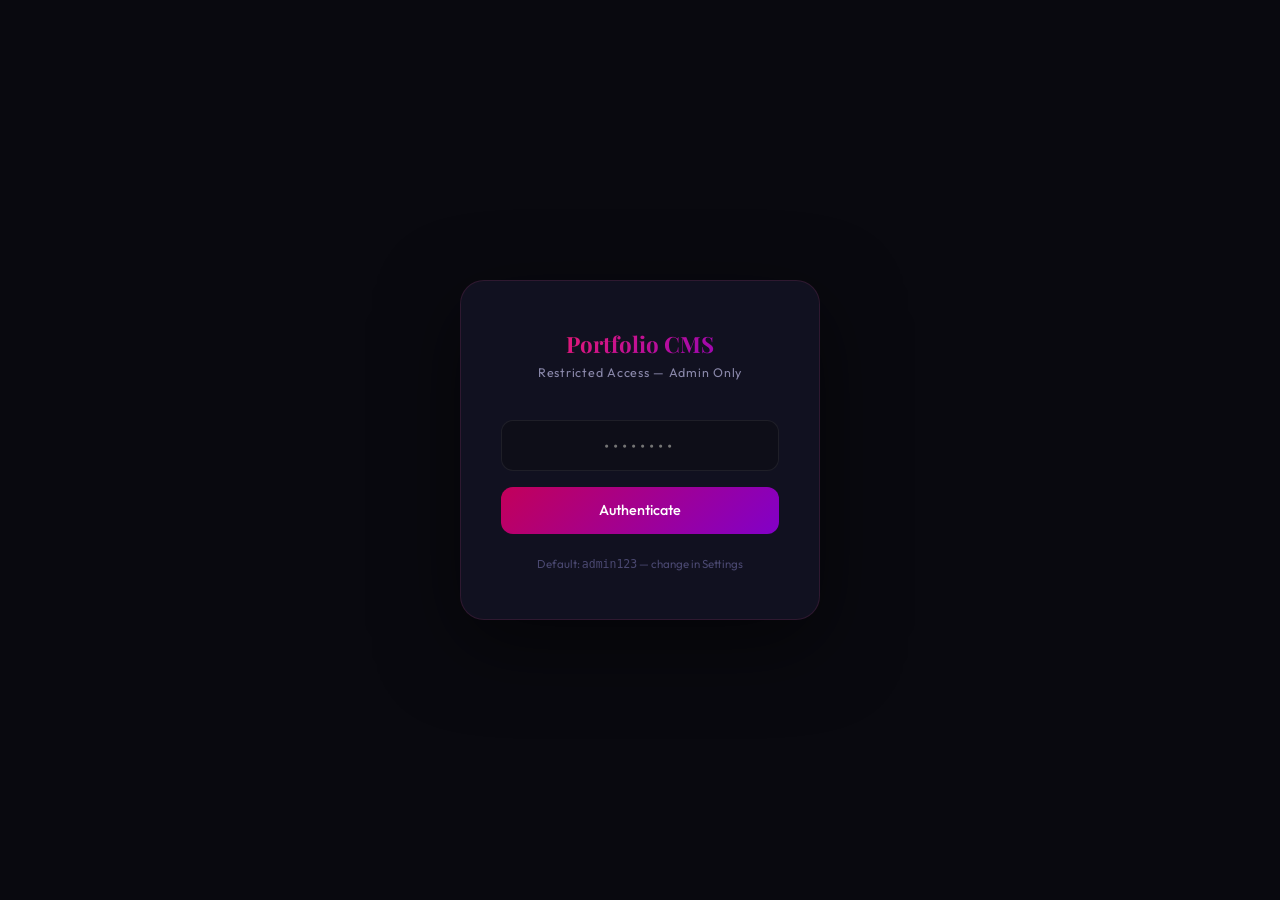
<file: admin/index.html>
<!DOCTYPE html>
<html lang="en" data-theme="dark">
<head>
  <meta charset="UTF-8"/>
  <meta name="viewport" content="width=device-width, initial-scale=1.0"/>
  <title>Admin — Portfolio CMS</title>
  <meta name="robots" content="noindex, nofollow">
  <link rel="preconnect" href="https://fonts.googleapis.com">
  <link href="https://fonts.googleapis.com/css2?family=Playfair+Display:wght@400;700&family=Outfit:wght@300;400;500;600&display=swap" rel="stylesheet">
  <style>
    [data-theme="dark"] {
      --bg:#09090f;--bg2:#0e0e18;--bg-card:#111120;--bg-card2:#0d0d1a;
      --border:rgba(180,60,120,0.18);--border-soft:rgba(255,255,255,0.07);
      --text:#f2eeff;--muted:#8a88aa;--faint:#4a4870;
      --accent-a:#c2005a;--accent-b:#8200c8;--accent-c:#ff2060;
      --glow:rgba(194,0,90,0.3);--nav-bg:rgba(9,9,15,0.85);
      --shadow:rgba(0,0,0,0.5);
    }
    [data-theme="light"] {
      --bg:#faf8ff;--bg2:#f2eeff;--bg-card:#fff;--bg-card2:#f5f2ff;
      --border:rgba(160,20,100,0.14);--border-soft:rgba(0,0,0,0.07);
      --text:#1a0d2e;--muted:#6b5c82;--faint:#c0b0d8;
      --accent-a:#b8004f;--accent-b:#7200b0;--accent-c:#e0004a;
      --glow:rgba(180,0,80,0.15);--nav-bg:rgba(250,248,255,0.9);
      --shadow:rgba(80,40,120,0.08);
    }

    *{box-sizing:border-box;margin:0;padding:0}
    body{background:var(--bg);color:var(--text);font-family:'Outfit',sans-serif;min-height:100vh;transition:background 0.4s,color 0.4s}
    h1,h2,h3{font-family:'Playfair Display',serif}
    a{color:inherit;text-decoration:none}

    /* Wave bg */
    #wave-bg{position:fixed;inset:0;z-index:0;pointer-events:none;opacity:0.6}

    /* Login */
    #login-screen{
      position:fixed;inset:0;z-index:100;
      display:flex;align-items:center;justify-content:center;
      background:var(--bg);
    }
    .login-box{
      position:relative;z-index:1;
      width:360px;
      background:var(--bg-card);border:1px solid var(--border);
      border-radius:24px;padding:3rem 2.5rem;text-align:center;
      box-shadow:0 24px 80px var(--shadow);
    }
    .login-logo{
      font-family:'Playfair Display',serif;font-size:1.4rem;font-weight:700;
      background:linear-gradient(135deg,var(--accent-c),var(--accent-b));
      -webkit-background-clip:text;-webkit-text-fill-color:transparent;background-clip:text;
      margin-bottom:0.4rem;
    }
    .login-sub{font-size:0.78rem;color:var(--muted);margin-bottom:2.5rem;letter-spacing:0.06em}
    .login-input{
      width:100%;background:var(--bg2);border:1px solid var(--border-soft);
      color:var(--text);font-family:'Outfit',sans-serif;font-size:1rem;
      padding:0.9rem 1.2rem;border-radius:12px;outline:none;margin-bottom:1rem;
      text-align:center;letter-spacing:4px;transition:border-color 0.3s;
    }
    .login-input:focus{border-color:var(--accent-a)}
    .login-btn{
      width:100%;background:linear-gradient(135deg,var(--accent-a),var(--accent-b));
      color:#fff;font-family:'Outfit',sans-serif;font-size:0.9rem;font-weight:500;
      border:none;padding:0.9rem;border-radius:12px;cursor:pointer;
      transition:all 0.3s;
    }
    .login-btn:hover{box-shadow:0 6px 24px var(--glow);transform:translateY(-2px)}
    .login-err{color:var(--accent-c);font-size:0.8rem;margin-top:0.8rem;display:none}
    .login-hint{font-size:0.72rem;color:var(--faint);margin-top:1.4rem}

    /* Admin layout */
    #admin-main{display:none;position:relative;z-index:1}
    .admin-layout{display:grid;grid-template-columns:240px 1fr;min-height:100vh}

    /* Sidebar */
    .sidebar{
      background:var(--nav-bg);border-right:1px solid var(--border-soft);
      padding:2rem 1.2rem;position:sticky;top:0;height:100vh;overflow-y:auto;
      backdrop-filter:blur(20px);display:flex;flex-direction:column;
    }
    .sidebar-brand{
      font-family:'Playfair Display',serif;font-size:1.1rem;font-weight:700;
      background:linear-gradient(135deg,var(--accent-c),var(--accent-b));
      -webkit-background-clip:text;-webkit-text-fill-color:transparent;background-clip:text;
      margin-bottom:0.3rem;
    }
    .sidebar-ver{font-size:0.72rem;color:var(--faint);margin-bottom:2rem}
    .sidebar-nav{display:flex;flex-direction:column;gap:0.25rem;flex:1}
    .nav-btn{
      display:flex;align-items:center;gap:0.75rem;
      font-family:'Outfit',sans-serif;font-size:0.85rem;color:var(--muted);
      padding:0.7rem 1rem;border-radius:12px;cursor:pointer;border:1px solid transparent;
      transition:all 0.2s;background:transparent;width:100%;text-align:left;
    }
    .nav-btn:hover{background:var(--bg-card2);color:var(--text)}
    .nav-btn.active{background:var(--bg-card2);border-color:var(--border);color:var(--text)}
    .sidebar-bottom{margin-top:auto;padding-top:1.5rem;display:flex;flex-direction:column;gap:0.5rem}
    .sidebar-theme-btn{
      display:flex;align-items:center;gap:0.6rem;font-size:0.8rem;color:var(--muted);
      padding:0.6rem 1rem;border-radius:10px;cursor:pointer;border:1px solid var(--border-soft);
      background:transparent;transition:all 0.2s;
    }
    .sidebar-theme-btn:hover{color:var(--text);border-color:var(--border)}
    .logout-btn{
      display:flex;align-items:center;gap:0.6rem;font-size:0.8rem;color:var(--muted);
      padding:0.6rem 1rem;border-radius:10px;cursor:pointer;border:none;background:transparent;
      transition:color 0.2s;
    }
    .logout-btn:hover{color:var(--accent-c)}

    /* Content area */
    .admin-content{padding:3rem 3.5rem;overflow-y:auto}
    .tab-content{display:none}
    .tab-content.active{display:block}
    .page-title{font-size:2rem;margin-bottom:0.3rem}
    .page-sub{font-size:0.82rem;color:var(--muted);margin-bottom:2.5rem}

    /* Form */
    .form-grid{display:grid;grid-template-columns:1fr 1fr;gap:1.2rem}
    .form-group{display:flex;flex-direction:column;gap:0.5rem;margin-bottom:1.2rem}
    .form-label{font-size:0.75rem;font-weight:500;letter-spacing:0.1em;text-transform:uppercase;color:var(--muted)}
    .form-ctrl{
      background:var(--bg-card2);border:1px solid var(--border-soft);color:var(--text);
      font-family:'Outfit',sans-serif;font-size:0.9rem;padding:0.8rem 1rem;
      border-radius:10px;outline:none;transition:border-color 0.3s;
    }
    .form-ctrl:focus{border-color:var(--accent-a);box-shadow:0 0 0 3px rgba(194,0,90,0.1)}
    textarea.form-ctrl{resize:vertical;min-height:110px}
    .form-hint{font-size:0.72rem;color:var(--faint)}

    /* Buttons */
    .btn{font-family:'Outfit',sans-serif;font-size:0.82rem;font-weight:500;padding:0.65rem 1.4rem;border-radius:50px;cursor:pointer;border:none;transition:all 0.25s;letter-spacing:0.03em}
    .btn-primary{background:linear-gradient(135deg,var(--accent-a),var(--accent-b));color:#fff;box-shadow:0 2px 14px var(--glow)}
    .btn-primary:hover{transform:translateY(-2px);box-shadow:0 6px 24px var(--glow)}
    .btn-ghost{background:transparent;border:1px solid var(--border-soft);color:var(--muted)}
    .btn-ghost:hover{border-color:var(--accent-a);color:var(--text)}
    .btn-danger{background:rgba(200,0,74,0.1);border:1px solid rgba(200,0,74,0.25);color:var(--accent-c)}
    .btn-danger:hover{background:rgba(200,0,74,0.2)}
    .btn-sm{padding:0.4rem 0.9rem;font-size:0.75rem}

    /* Divider */
    hr{border:none;border-top:1px solid var(--border-soft);margin:2rem 0}

    /* Tag inputs */
    .tag-row{display:flex;flex-wrap:wrap;gap:0.5rem;margin-bottom:0.6rem}
    .tag-chip{display:flex;align-items:center;gap:0.4rem;font-size:0.72rem;padding:0.28rem 0.75rem;border-radius:50px;background:var(--bg-card2);border:1px solid var(--border-soft);color:var(--muted)}
    .tag-x{cursor:pointer;color:var(--accent-c);font-size:1rem;line-height:1}

    /* Item list */
    .item-list{display:flex;flex-direction:column;gap:0.9rem;margin-bottom:1.8rem}
    .item-card{
      display:flex;align-items:center;justify-content:space-between;gap:1rem;
      background:var(--bg-card);border:1px solid var(--border-soft);border-radius:14px;
      padding:1.3rem 1.5rem;transition:border-color 0.2s;
    }
    .item-card:hover{border-color:var(--border)}
    .item-info{flex:1}
    .item-title{font-family:'Playfair Display',serif;font-size:1rem;margin-bottom:0.2rem}
    .item-meta{font-size:0.75rem;color:var(--muted)}
    .item-actions{display:flex;gap:0.5rem}

    /* Upload area */
    .upload-zone{
      border:2px dashed var(--border);border-radius:14px;padding:2.5rem;text-align:center;
      cursor:pointer;transition:all 0.3s;background:var(--bg-card2);
    }
    .upload-zone:hover{border-color:var(--accent-a);background:rgba(194,0,90,0.04)}
    .upload-zone p{font-size:0.82rem;color:var(--muted);margin-top:0.5rem}
    .upload-preview{max-width:180px;border-radius:12px;margin-top:1rem}

    /* Stats row */
    .stats-grid{display:grid;grid-template-columns:repeat(4,1fr);gap:1rem}

    /* Modal */
    .overlay{position:fixed;inset:0;background:rgba(9,9,15,0.85);z-index:300;display:none;align-items:center;justify-content:center;backdrop-filter:blur(4px)}
    .overlay.open{display:flex}
    .modal{background:var(--bg2);border:1px solid var(--border);border-radius:20px;padding:2.5rem;width:580px;max-width:90vw;max-height:85vh;overflow-y:auto}
    .modal-head{display:flex;align-items:center;justify-content:space-between;margin-bottom:2rem}
    .modal-head h2{font-size:1.4rem}
    .modal-close{background:none;border:none;font-size:1.6rem;color:var(--muted);cursor:pointer;line-height:1}
    .modal-close:hover{color:var(--text)}
    .modal-foot{display:flex;justify-content:flex-end;gap:0.8rem;margin-top:2rem}

    /* Save bar */
    .save-bar{
      position:fixed;bottom:2rem;right:2rem;z-index:200;
      display:flex;align-items:center;gap:1rem;
      background:var(--bg-card);border:1px solid var(--border);border-radius:16px;
      padding:1rem 1.5rem;box-shadow:0 10px 40px var(--shadow);
      transform:translateY(100px);opacity:0;transition:all 0.4s cubic-bezier(.22,1,.36,1);
    }
    .save-bar.show{transform:translateY(0);opacity:1}
    .save-bar p{font-size:0.82rem;color:var(--muted)}

    /* Export */
    .export-code{
      background:var(--bg);border:1px solid var(--border-soft);border-radius:10px;
      padding:1.5rem;font-family:monospace;font-size:0.72rem;color:var(--muted);
      white-space:pre-wrap;overflow-x:auto;max-height:280px;overflow-y:auto;line-height:1.7;
    }

    /* Alert */
    .alert{padding:1rem 1.2rem;border-radius:12px;font-size:0.82rem;margin-bottom:1.5rem;line-height:1.7}
    .alert-info{background:rgba(130,0,200,0.08);border:1px solid rgba(130,0,200,0.2);color:#b060ff}
    .alert-ok{background:rgba(0,200,100,0.08);border:1px solid rgba(0,200,100,0.2);color:#00cc66}

    /* Toast */
    .toast{
      position:fixed;top:2rem;right:2rem;z-index:500;
      background:rgba(0,200,100,0.12);border:1px solid rgba(0,200,100,0.3);color:#00cc66;
      font-size:0.82rem;padding:0.9rem 1.4rem;border-radius:12px;
      transition:all 0.3s;pointer-events:none;
    }
  </style>
</head>
<body>

<canvas id="wave-bg"></canvas>

<!-- Login -->
<div id="login-screen">
  <div class="login-box">
    <div class="login-logo">Portfolio CMS</div>
    <div class="login-sub">Restricted Access — Admin Only</div>
    <input type="password" id="login-pw" class="login-input" placeholder="••••••••" onkeydown="if(event.key==='Enter')doLogin()">
    <button class="login-btn" onclick="doLogin()">Authenticate</button>
    <div class="login-err" id="login-err">Invalid password. Try again.</div>
    <div class="login-hint">Default: <code>admin123</code> — change in Settings</div>
  </div>
</div>

<!-- Admin -->
<div id="admin-main">
  <div class="admin-layout">
    <aside class="sidebar">
      <div class="sidebar-brand">Portfolio CMS</div>
      <div class="sidebar-ver">v2.0</div>
      <nav class="sidebar-nav">
        <button class="nav-btn active" onclick="switchTab('personal',this)">👤 Personal</button>
        <button class="nav-btn" onclick="switchTab('skills',this)">⚔️ Skills</button>
        <button class="nav-btn" onclick="switchTab('projects',this)">📁 Projects</button>
        <button class="nav-btn" onclick="switchTab('blog',this)">📝 Blog</button>
        <button class="nav-btn" onclick="switchTab('contact',this)">📡 Contact</button>
        <button class="nav-btn" onclick="switchTab('export',this)">💾 Export</button>
        <button class="nav-btn" onclick="switchTab('settings',this)">⚙️ Settings</button>
      </nav>
      <div class="sidebar-bottom">
        <button class="sidebar-theme-btn" onclick="toggleTheme()">🌗 Toggle Theme</button>
        <button class="logout-btn" onclick="doLogout()">🚪 Logout</button>
      </div>
    </aside>

    <main class="admin-content">

      <!-- PERSONAL -->
      <div id="tab-personal" class="tab-content active">
        <h1 class="page-title">Personal</h1>
        <p class="page-sub">Your identity and hero section</p>
        <div class="form-grid">
          <div class="form-group"><label class="form-label">Full Name</label><input id="p-name" class="form-ctrl" oninput="dirty()"></div>
          <div class="form-group"><label class="form-label">Nav Initials</label><input id="p-initials" class="form-ctrl" oninput="dirty()"></div>
          <div class="form-group"><label class="form-label">Title / Role</label><input id="p-title" class="form-ctrl" oninput="dirty()"></div>
          <div class="form-group"><label class="form-label">Subtitle</label><input id="p-subtitle" class="form-ctrl" oninput="dirty()"></div>
        </div>
        <div class="form-group"><label class="form-label">Hero Tagline</label><textarea id="p-tagline" class="form-ctrl" rows="2" oninput="dirty()"></textarea></div>
        <div class="form-group"><label class="form-label">Bio</label><textarea id="p-bio" class="form-ctrl" oninput="dirty()"></textarea></div>
        <div class="form-grid">
          <div class="form-group"><label class="form-label">Availability Status</label><input id="p-status" class="form-ctrl" oninput="dirty()"></div>
        </div>
        <hr>
        <h3 style="margin-bottom:1.2rem;font-size:1.1rem">Stats</h3>
        <div class="stats-grid">
          <div class="form-group"><label class="form-label">Experience</label><input id="s-exp" class="form-ctrl" oninput="dirty()"></div>
          <div class="form-group"><label class="form-label">CVEs</label><input id="s-cves" class="form-ctrl" oninput="dirty()"></div>
          <div class="form-group"><label class="form-label">CTF Wins</label><input id="s-ctf" class="form-ctrl" oninput="dirty()"></div>
          <div class="form-group"><label class="form-label">Clients</label><input id="s-clients" class="form-ctrl" oninput="dirty()"></div>
        </div>
        <hr>
        <h3 style="margin-bottom:1.2rem;font-size:1.1rem">Profile Photo</h3>
        <div class="upload-zone" onclick="document.getElementById('photo-file').click()">
          <p>📷 Click to upload photo (embedded as base64)</p>
          <img id="photo-prev" class="upload-preview" style="display:none">
        </div>
        <input type="file" id="photo-file" accept="image/*" style="display:none" onchange="uploadPhoto(event)">
        <hr>
        <h3 style="margin-bottom:1.2rem;font-size:1.1rem">Certifications</h3>
        <div class="tag-row" id="cert-tags"></div>
        <div style="display:flex;gap:0.8rem;align-items:center">
          <input id="cert-inp" class="form-ctrl" style="max-width:180px" placeholder="e.g. OSCP" onkeydown="if(event.key==='Enter')addCert()">
          <button class="btn btn-ghost btn-sm" onclick="addCert()">+ Add</button>
        </div>
      </div>

      <!-- SKILLS -->
      <div id="tab-skills" class="tab-content">
        <h1 class="page-title">Skills</h1>
        <p class="page-sub">Technical categories and tools</p>
        <div class="item-list" id="skills-list"></div>
        <button class="btn btn-primary" onclick="openSkillModal()">+ Add Category</button>
      </div>

      <!-- PROJECTS -->
      <div id="tab-projects" class="tab-content">
        <h1 class="page-title">Projects</h1>
        <p class="page-sub">Portfolio projects and case studies</p>
        <div class="item-list" id="proj-list"></div>
        <button class="btn btn-primary" onclick="openProjModal()">+ Add Project</button>
      </div>

      <!-- BLOG -->
      <div id="tab-blog" class="tab-content">
        <h1 class="page-title">Blog Posts</h1>
        <p class="page-sub">Writeups, research, CTF solutions</p>
        <div class="item-list" id="blog-list"></div>
        <button class="btn btn-primary" onclick="openPostModal()">+ Add Post</button>
      </div>

      <!-- CONTACT -->
      <div id="tab-contact" class="tab-content">
        <h1 class="page-title">Contact</h1>
        <p class="page-sub">Contact section and social links</p>
        <div class="form-group"><label class="form-label">Intro Text</label><textarea id="c-intro" class="form-ctrl" oninput="dirty()"></textarea></div>
        <hr>
        <h3 style="margin-bottom:1.2rem;font-size:1.1rem">Social Links</h3>
        <div class="item-list" id="link-list"></div>
        <button class="btn btn-ghost btn-sm" onclick="addLink()">+ Add Link</button>
      </div>

      <!-- EXPORT -->
      <div id="tab-export" class="tab-content">
        <h1 class="page-title">Export & Deploy</h1>
        <p class="page-sub">Generate updated data.js for your GitHub repo</p>
        <div class="alert alert-info">After editing, generate → copy → paste into <code>assets/js/data.js</code> on GitHub → commit → done.</div>
        <button class="btn btn-primary" onclick="genExport()" style="margin-bottom:1.5rem">⚙ Generate data.js</button>
        <div id="export-out" class="export-code" style="display:none"></div>
        <div id="copy-wrap" style="display:none;margin-top:1rem">
          <button class="btn btn-ghost" onclick="copyExport()">📋 Copy to Clipboard</button>
        </div>
        <hr>
        <div class="alert alert-info" style="line-height:2">
          <strong>GitHub Pages Steps:</strong><br>
          1. Repo named <code>yourusername.github.io</code><br>
          2. Settings → Pages → Source: main branch / root<br>
          3. Admin at <code>/admin/index.html</code> — not linked publicly<br>
          4. Data saved in your browser until you export and commit
        </div>
      </div>

      <!-- SETTINGS -->
      <div id="tab-settings" class="tab-content">
        <h1 class="page-title">Settings</h1>
        <p class="page-sub">Admin configuration</p>
        <div class="form-group" style="max-width:360px">
          <label class="form-label">New Password</label>
          <input id="new-pw" class="form-ctrl" type="password" placeholder="Enter new password">
        </div>
        <button class="btn btn-primary" onclick="changePw()" style="margin-bottom:2rem">Update Password</button>
        <div class="alert alert-info">The admin password is stored in your browser's localStorage — it prevents casual access, not server-level auth.</div>
      </div>

    </main>
  </div>
</div>

<!-- Save Bar -->
<div class="save-bar" id="save-bar">
  <p>Unsaved changes</p>
  <button class="btn btn-primary btn-sm" onclick="saveAll()">💾 Save</button>
</div>

<!-- Skill Modal -->
<div class="overlay" id="skill-overlay">
  <div class="modal">
    <div class="modal-head"><h2 id="skill-modal-title">Skill Category</h2><button class="modal-close" onclick="closeOverlay('skill-overlay')">×</button></div>
    <div class="form-group"><label class="form-label">Category Name</label><input id="sm-name" class="form-ctrl"></div>
    <div class="form-group"><label class="form-label">Icon (emoji)</label><input id="sm-icon" class="form-ctrl" style="max-width:80px"></div>
    <div class="form-group">
      <label class="form-label">Tools / Skills</label>
      <div class="tag-row" id="sm-tags"></div>
      <div style="display:flex;gap:0.7rem">
        <input id="sm-tag-inp" class="form-ctrl" style="max-width:180px" placeholder="Add tool..." onkeydown="if(event.key==='Enter')addSmTag()">
        <button class="btn btn-ghost btn-sm" onclick="addSmTag()">+ Add</button>
      </div>
    </div>
    <div class="modal-foot">
      <button class="btn btn-ghost" onclick="closeOverlay('skill-overlay')">Cancel</button>
      <button class="btn btn-primary" onclick="saveSkill()">Save</button>
    </div>
  </div>
</div>

<!-- Project Modal -->
<div class="overlay" id="proj-overlay">
  <div class="modal">
    <div class="modal-head"><h2 id="proj-modal-title">Project</h2><button class="modal-close" onclick="closeOverlay('proj-overlay')">×</button></div>
    <div class="form-group"><label class="form-label">Title</label><input id="pm-title" class="form-ctrl"></div>
    <div class="form-grid">
      <div class="form-group"><label class="form-label">Category</label><input id="pm-cat" class="form-ctrl"></div>
    </div>
    <div class="form-group"><label class="form-label">Description</label><textarea id="pm-desc" class="form-ctrl"></textarea></div>
    <div class="form-grid">
      <div class="form-group"><label class="form-label">GitHub URL</label><input id="pm-gh" class="form-ctrl" type="url"></div>
      <div class="form-group"><label class="form-label">Demo / Blog URL</label><input id="pm-demo" class="form-ctrl" type="url"></div>
    </div>
    <div class="form-group">
      <label class="form-label">Tags</label>
      <div class="tag-row" id="pm-tags"></div>
      <div style="display:flex;gap:0.7rem">
        <input id="pm-tag-inp" class="form-ctrl" style="max-width:180px" onkeydown="if(event.key==='Enter')addPmTag()">
        <button class="btn btn-ghost btn-sm" onclick="addPmTag()">+ Add</button>
      </div>
    </div>
    <div class="form-group">
      <label class="form-label">Thumbnail Image</label>
      <input type="file" id="pm-img" accept="image/*" class="form-ctrl" onchange="uploadProjImg(event)">
      <img id="pm-img-prev" style="max-width:160px;margin-top:0.5rem;border-radius:10px;display:none">
    </div>
    <div class="modal-foot">
      <button class="btn btn-ghost" onclick="closeOverlay('proj-overlay')">Cancel</button>
      <button class="btn btn-primary" onclick="saveProj()">Save</button>
    </div>
  </div>
</div>

<!-- Post Modal -->
<div class="overlay" id="post-overlay">
  <div class="modal">
    <div class="modal-head"><h2 id="post-modal-title">Blog Post</h2><button class="modal-close" onclick="closeOverlay('post-overlay')">×</button></div>
    <div class="form-group"><label class="form-label">Title</label><input id="bm-title" class="form-ctrl"></div>
    <div class="form-grid">
      <div class="form-group"><label class="form-label">Date</label><input id="bm-date" class="form-ctrl" type="date"></div>
      <div class="form-group"><label class="form-label">URL / Link</label><input id="bm-url" class="form-ctrl" type="url"></div>
    </div>
    <div class="form-group"><label class="form-label">Excerpt</label><textarea id="bm-exc" class="form-ctrl"></textarea></div>
    <div class="form-group">
      <label class="form-label">Tags</label>
      <div class="tag-row" id="bm-tags"></div>
      <div style="display:flex;gap:0.7rem">
        <input id="bm-tag-inp" class="form-ctrl" style="max-width:180px" onkeydown="if(event.key==='Enter')addBmTag()">
        <button class="btn btn-ghost btn-sm" onclick="addBmTag()">+ Add</button>
      </div>
    </div>
    <div class="modal-foot">
      <button class="btn btn-ghost" onclick="closeOverlay('post-overlay')">Cancel</button>
      <button class="btn btn-primary" onclick="savePost()">Save</button>
    </div>
  </div>
</div>

<script>
// ---- Wave (lightweight version for admin) ----
(function() {
  const c = document.getElementById('wave-bg');
  if (!c) return;
  const ctx = c.getContext('2d');
  function resize() { c.width = window.innerWidth; c.height = window.innerHeight; }
  resize(); window.addEventListener('resize', resize);
  function draw(ts) {
    const W = c.width, H = c.height;
    ctx.clearRect(0,0,W,H);
    const dark = document.documentElement.getAttribute('data-theme') === 'dark';
    [[0.35,'rgba(194,0,90,0.10)'],[0.60,'rgba(130,0,200,0.08)'],[0.82,'rgba(210,20,80,0.06)']].forEach(([yf,col],i) => {
      const baseY = H*yf, amp = H*0.08;
      ctx.beginPath(); ctx.moveTo(0,H+10);
      for (let x=0;x<=W+2;x+=3) {
        const nx=x/W;
        const y = baseY + Math.sin(nx*Math.PI*2+ts*0.0002+i*1.5)*amp + Math.sin(nx*Math.PI*3+ts*0.00013)*amp*0.3;
        x===0 ? ctx.lineTo(x,y) : ctx.lineTo(x,y);
      }
      ctx.lineTo(W,H+10); ctx.closePath();
      const g=ctx.createLinearGradient(0,0,W,0); g.addColorStop(0,col); g.addColorStop(1,dark?'rgba(80,0,160,0.06)':'rgba(160,0,80,0.04)');
      ctx.fillStyle=g; ctx.fill();
    });
    requestAnimationFrame(draw);
  }
  requestAnimationFrame(draw);
})();

// ---- Theme ----
function toggleTheme() {
  const t = document.documentElement.getAttribute('data-theme');
  document.documentElement.setAttribute('data-theme', t === 'dark' ? 'light' : 'dark');
}

// ---- Auth ----
function doLogin() {
  const pw = document.getElementById('login-pw').value;
  const stored = localStorage.getItem('admin_pw') || 'admin123';
  if (pw === stored) {
    document.getElementById('login-screen').style.display = 'none';
    document.getElementById('admin-main').style.display = 'block';
    load();
  } else {
    document.getElementById('login-err').style.display = 'block';
    setTimeout(() => document.getElementById('login-err').style.display = 'none', 2000);
  }
}
function doLogout() {
  document.getElementById('admin-main').style.display = 'none';
  document.getElementById('login-screen').style.display = 'flex';
  document.getElementById('login-pw').value = '';
}
function changePw() {
  const v = document.getElementById('new-pw').value.trim();
  if (!v) return;
  localStorage.setItem('admin_pw', v);
  toast('Password updated!');
  document.getElementById('new-pw').value = '';
}

// ---- Data ----
let AD = {}, isDirty = false;
function load() {
  const s = localStorage.getItem('pf_admin_data');
  AD = s ? JSON.parse(s) : {
    personal:{name:'Alex Chen',initials:'A.C',title:'Cybersecurity Engineer',subtitle:'Security Researcher',tagline:'',bio:'',status:'Open to work',photo:'',stats:{experience:'5+',cves:'12',ctf:'47',clients:'30+'}},
    certifications:['OSCP','CEH','Security+'],
    skills:[{category:'Penetration Testing',icon:'⚔️',tags:['Metasploit','Burp Suite','Nmap']}],
    projects:[],posts:[],
    contact:{intro:'',links:[]}
  };
  populateForms();
}
function saveAll() {
  collectForms();
  localStorage.setItem('pf_admin_data', JSON.stringify(AD));
  isDirty = false;
  document.getElementById('save-bar').classList.remove('show');
  toast('Saved!');
}
function dirty() { isDirty = true; document.getElementById('save-bar').classList.add('show'); }

function populateForms() {
  const p = AD.personal;
  V('p-name',p.name); V('p-initials',p.initials); V('p-title',p.title);
  V('p-subtitle',p.subtitle); V('p-tagline',p.tagline); V('p-bio',p.bio); V('p-status',p.status);
  V('s-exp',p.stats.experience); V('s-cves',p.stats.cves); V('s-ctf',p.stats.ctf); V('s-clients',p.stats.clients);
  V('c-intro',AD.contact.intro);
  if (p.photo) { const img=document.getElementById('photo-prev'); img.src=p.photo; img.style.display='block'; }
  renderCerts(); renderSkillsList(); renderProjList(); renderBlogList(); renderLinkList();
}
function collectForms() {
  const p = AD.personal;
  p.name=G('p-name'); p.initials=G('p-initials'); p.title=G('p-title');
  p.subtitle=G('p-subtitle'); p.tagline=G('p-tagline'); p.bio=G('p-bio'); p.status=G('p-status');
  p.stats.experience=G('s-exp'); p.stats.cves=G('s-cves'); p.stats.ctf=G('s-ctf'); p.stats.clients=G('s-clients');
  AD.contact.intro=G('c-intro');
}
function V(id,v) { const el=document.getElementById(id); if(el) { el.tagName==='TEXTAREA'?el.value=v:el.value=v; } }
function G(id) { const el=document.getElementById(id); return el?el.value:''; }

// ---- Tabs ----
function switchTab(name, btn) {
  document.querySelectorAll('.tab-content').forEach(t=>t.classList.remove('active'));
  document.getElementById('tab-'+name).classList.add('active');
  document.querySelectorAll('.nav-btn').forEach(b=>b.classList.remove('active'));
  btn.classList.add('active');
}

// ---- Photo ----
function uploadPhoto(e) {
  const f=e.target.files[0]; if(!f) return;
  const r=new FileReader(); r.onload=ev=>{AD.personal.photo=ev.target.result; const img=document.getElementById('photo-prev'); img.src=ev.target.result; img.style.display='block'; dirty(); }; r.readAsDataURL(f);
}

// ---- Certs ----
function renderCerts() {
  const c=document.getElementById('cert-tags'); c.innerHTML='';
  (AD.certifications||[]).forEach((t,i)=>{const sp=document.createElement('span'); sp.className='tag-chip'; sp.innerHTML=`${t}<span class="tag-x" onclick="removeCert(${i})">×</span>`; c.appendChild(sp);});
}
function addCert() { const inp=document.getElementById('cert-inp'); const v=inp.value.trim(); if(!v)return; AD.certifications.push(v); inp.value=''; renderCerts(); dirty(); }
function removeCert(i) { AD.certifications.splice(i,1); renderCerts(); dirty(); }

// ---- Skills ----
let smTags=[], smIdx=null;
function renderSkillsList() {
  const l=document.getElementById('skills-list'); l.innerHTML='';
  (AD.skills||[]).forEach((s,i)=>{ const el=document.createElement('div'); el.className='item-card'; el.innerHTML=`<div class="item-info"><div class="item-title">${s.icon} ${s.category}</div><div class="item-meta">${s.tags.join(' · ')}</div></div><div class="item-actions"><button class="btn btn-ghost btn-sm" onclick="openSkillModal(${i})">Edit</button><button class="btn btn-danger btn-sm" onclick="delSkill(${i})">Del</button></div>`; l.appendChild(el); });
}
function openSkillModal(idx) {
  smIdx=idx??null; const s=idx!=null?AD.skills[idx]:{category:'',icon:'',tags:[]};
  document.getElementById('skill-modal-title').textContent=idx!=null?'Edit Category':'Add Category';
  V('sm-name',s.category); V('sm-icon',s.icon); smTags=[...(s.tags||[])]; renderSmTags();
  document.getElementById('skill-overlay').classList.add('open');
}
function renderSmTags(){const c=document.getElementById('sm-tags');c.innerHTML='';smTags.forEach((t,i)=>{const sp=document.createElement('span');sp.className='tag-chip';sp.innerHTML=`${t}<span class="tag-x" onclick="smTags.splice(${i},1);renderSmTags()">×</span>`;c.appendChild(sp);});}
function addSmTag(){const inp=document.getElementById('sm-tag-inp');const v=inp.value.trim();if(!v)return;smTags.push(v);inp.value='';renderSmTags();}
function saveSkill(){const obj={category:G('sm-name'),icon:G('sm-icon'),tags:smTags};if(smIdx!=null)AD.skills[smIdx]=obj;else AD.skills.push(obj);closeOverlay('skill-overlay');renderSkillsList();dirty();}
function delSkill(i){if(confirm('Delete?')){AD.skills.splice(i,1);renderSkillsList();dirty();}}

// ---- Projects ----
let pmTags=[], pmImg='', pmIdx=null;
function renderProjList(){const l=document.getElementById('proj-list');l.innerHTML='';(AD.projects||[]).forEach((p,i)=>{const el=document.createElement('div');el.className='item-card';el.innerHTML=`<div class="item-info"><div class="item-title">${p.title}</div><div class="item-meta">${p.category} · ${p.tags.join(', ')}</div></div><div class="item-actions"><button class="btn btn-ghost btn-sm" onclick="openProjModal(${i})">Edit</button><button class="btn btn-danger btn-sm" onclick="delProj(${i})">Del</button></div>`;l.appendChild(el);});}
function openProjModal(idx){pmIdx=idx??null;const p=idx!=null?AD.projects[idx]:{title:'',category:'',description:'',image:'',tags:[],links:{github:'',demo:''}};document.getElementById('proj-modal-title').textContent=idx!=null?'Edit Project':'Add Project';V('pm-title',p.title);V('pm-cat',p.category);V('pm-desc',p.description);V('pm-gh',(p.links&&p.links.github)||'');V('pm-demo',(p.links&&p.links.demo)||'');pmTags=[...(p.tags||[])];pmImg=p.image||'';const prev=document.getElementById('pm-img-prev');if(pmImg){prev.src=pmImg;prev.style.display='block';}else{prev.style.display='none';}renderPmTags();document.getElementById('proj-overlay').classList.add('open');}
function renderPmTags(){const c=document.getElementById('pm-tags');c.innerHTML='';pmTags.forEach((t,i)=>{const sp=document.createElement('span');sp.className='tag-chip';sp.innerHTML=`${t}<span class="tag-x" onclick="pmTags.splice(${i},1);renderPmTags()">×</span>`;c.appendChild(sp);});}
function addPmTag(){const inp=document.getElementById('pm-tag-inp');const v=inp.value.trim();if(!v)return;pmTags.push(v);inp.value='';renderPmTags();}
function uploadProjImg(e){const f=e.target.files[0];if(!f)return;const r=new FileReader();r.onload=ev=>{pmImg=ev.target.result;const p=document.getElementById('pm-img-prev');p.src=ev.target.result;p.style.display='block';};r.readAsDataURL(f);}
function saveProj(){const obj={id:Date.now(),title:G('pm-title'),category:G('pm-cat'),description:G('pm-desc'),image:pmImg,tags:pmTags,links:{github:G('pm-gh'),demo:G('pm-demo')}};if(pmIdx!=null)AD.projects[pmIdx]=obj;else AD.projects.push(obj);closeOverlay('proj-overlay');renderProjList();dirty();}
function delProj(i){if(confirm('Delete?')){AD.projects.splice(i,1);renderProjList();dirty();}}

// ---- Blog ----
let bmTags=[], bmIdx=null;
function renderBlogList(){const l=document.getElementById('blog-list');l.innerHTML='';(AD.posts||[]).forEach((p,i)=>{const el=document.createElement('div');el.className='item-card';el.innerHTML=`<div class="item-info"><div class="item-title">${p.title}</div><div class="item-meta">${p.date} · ${p.tags.join(', ')}</div></div><div class="item-actions"><button class="btn btn-ghost btn-sm" onclick="openPostModal(${i})">Edit</button><button class="btn btn-danger btn-sm" onclick="delPost(${i})">Del</button></div>`;l.appendChild(el);});}
function openPostModal(idx){bmIdx=idx??null;const p=idx!=null?AD.posts[idx]:{title:'',date:'',url:'',excerpt:'',tags:[]};document.getElementById('post-modal-title').textContent=idx!=null?'Edit Post':'Add Post';V('bm-title',p.title);V('bm-date',p.date);V('bm-url',p.url);V('bm-exc',p.excerpt);bmTags=[...(p.tags||[])];renderBmTags();document.getElementById('post-overlay').classList.add('open');}
function renderBmTags(){const c=document.getElementById('bm-tags');c.innerHTML='';bmTags.forEach((t,i)=>{const sp=document.createElement('span');sp.className='tag-chip';sp.innerHTML=`${t}<span class="tag-x" onclick="bmTags.splice(${i},1);renderBmTags()">×</span>`;c.appendChild(sp);});}
function addBmTag(){const inp=document.getElementById('bm-tag-inp');const v=inp.value.trim();if(!v)return;bmTags.push(v);inp.value='';renderBmTags();}
function savePost(){const obj={id:Date.now(),title:G('bm-title'),date:G('bm-date'),url:G('bm-url'),excerpt:G('bm-exc'),tags:bmTags};if(bmIdx!=null)AD.posts[bmIdx]=obj;else AD.posts.push(obj);closeOverlay('post-overlay');renderBlogList();dirty();}
function delPost(i){if(confirm('Delete?')){AD.posts.splice(i,1);renderBlogList();dirty();}}

// ---- Contact Links ----
function renderLinkList(){const l=document.getElementById('link-list');l.innerHTML='';(AD.contact.links||[]).forEach((lk,i)=>{const el=document.createElement('div');el.className='item-card';el.innerHTML=`<div style="display:flex;gap:0.8rem;flex:1;align-items:center;flex-wrap:wrap"><input class="form-ctrl" style="max-width:55px" value="${lk.icon}" onchange="AD.contact.links[${i}].icon=this.value;dirty()"><input class="form-ctrl" style="max-width:130px" value="${lk.label}" onchange="AD.contact.links[${i}].label=this.value;dirty()"><input class="form-ctrl" style="flex:1" value="${lk.url}" onchange="AD.contact.links[${i}].url=this.value;dirty()"></div><button class="btn btn-danger btn-sm" onclick="AD.contact.links.splice(${i},1);renderLinkList();dirty()">Del</button>`;l.appendChild(el);});}
function addLink(){AD.contact.links.push({icon:'🔗',label:'New',url:''});renderLinkList();dirty();}

// ---- Modals ----
function closeOverlay(id){document.getElementById(id).classList.remove('open');}
document.querySelectorAll('.overlay').forEach(o=>o.addEventListener('click',e=>{if(e.target===o)o.classList.remove('open');}));

// ---- Export ----
function genExport(){collectForms();const js=`// ============================================================\n// PORTFOLIO DATA — Edit via /admin/index.html\n// ============================================================\n\nconst PORTFOLIO_DATA = ${JSON.stringify(AD,null,2)};`;document.getElementById('export-out').textContent=js;document.getElementById('export-out').style.display='block';document.getElementById('copy-wrap').style.display='block';}
function copyExport(){navigator.clipboard.writeText(document.getElementById('export-out').textContent).then(()=>toast('Copied!'));}

// ---- Toast ----
function toast(msg){const t=document.createElement('div');t.className='toast';t.textContent='✓ '+msg;document.body.appendChild(t);setTimeout(()=>{t.style.opacity='0';setTimeout(()=>t.remove(),300);},2000);}
</script>
</body>
</html>
</file>
